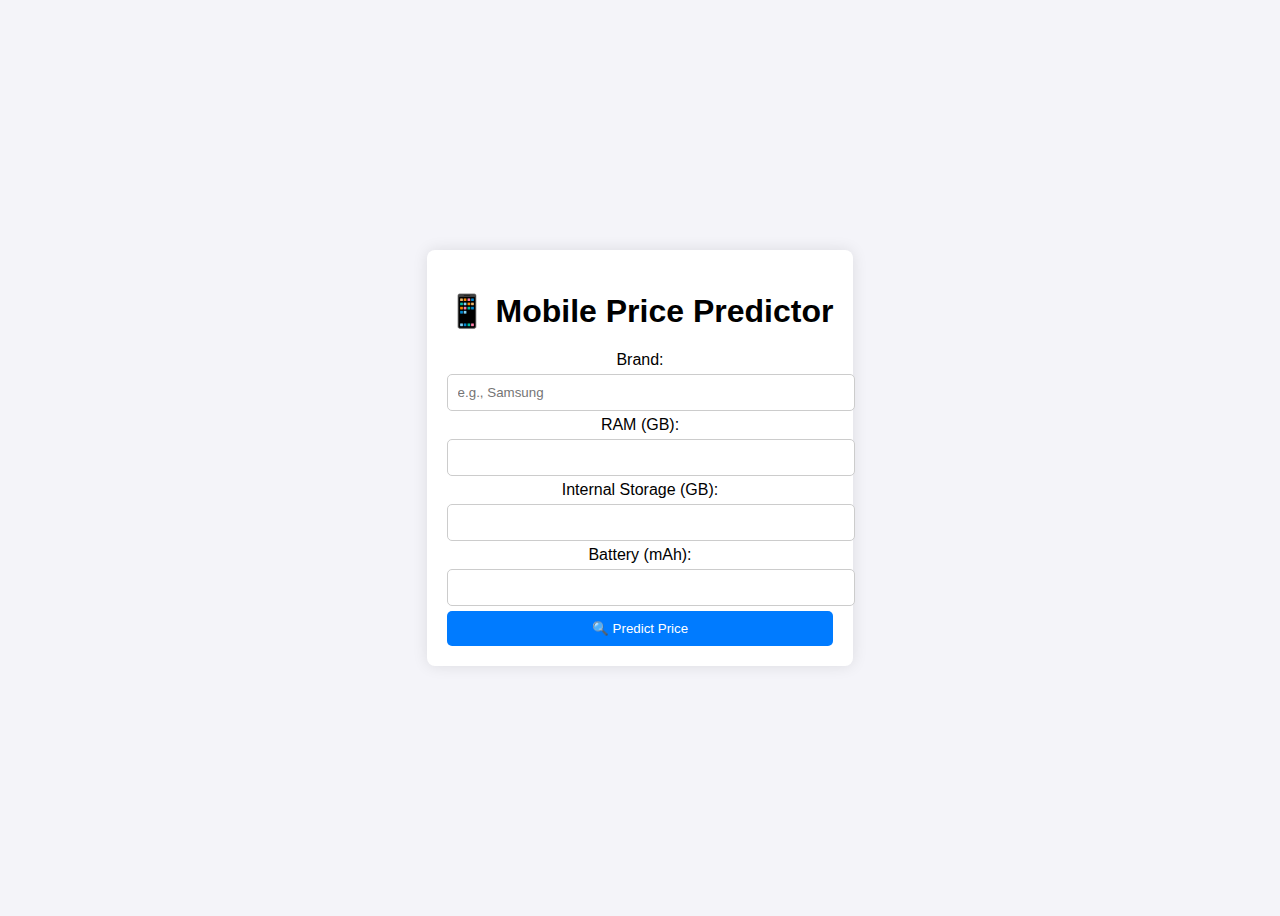
<file: index.html>
<!DOCTYPE html>
<html lang="en">
<head>
    <meta charset="UTF-8">
    <meta name="viewport" content="width=device-width, initial-scale=1.0">
    <title>Mobile Price Prediction</title>
    <link rel="stylesheet" href="/style.css">
</head>
<body>
    <div class="container">
        <h1>📱 Mobile Price Predictor</h1>
        <form id="prediction-form">
            <label for="brand">Brand:</label>
            <input type="text" id="brand" name="brand" placeholder="e.g., Samsung" required>

            <label for="ram">RAM (GB):</label>
            <input type="number" id="ram" name="ram" min="1" required>  <!-- Prevents negative & zero -->

            <label for="storage">Internal Storage (GB):</label>
            <input type="number" id="storage" name="storage" min="1" required> <!-- Prevents negative & zero -->

            <label for="battery">Battery (mAh):</label>
            <input type="number" id="battery" name="battery" min="500" required> <!-- Minimum 500 mAh -->

            <button type="submit">🔍 Predict Price</button>
        </form>

        <div id="result" class="result"></div>
    </div>

    <script src="/script.js"></script>
</body>
</html>
</file>
<file: style.css>
body {
    font-family: Arial, sans-serif;
    display: flex;
    justify-content: center;
    align-items: center;
    height: 100vh;
    background-color: #f4f4f9;
}

.container {
    background-color: white;
    padding: 20px;
    border-radius: 8px;
    box-shadow: 0 0 15px rgba(0, 0, 0, 0.1);
    text-align: center;
}

form {
    display: flex;
    flex-direction: column;
}

input {
    width: 100%;
    padding: 10px;
    margin: 5px 0;
    border: 1px solid #ccc;
    border-radius: 5px;
}

button {
    background-color: #007bff;
    color: white;
    padding: 10px;
    border: none;
    border-radius: 5px;
    cursor: pointer;
}

button:hover {
    background-color: #0056b3;
}
</file>
